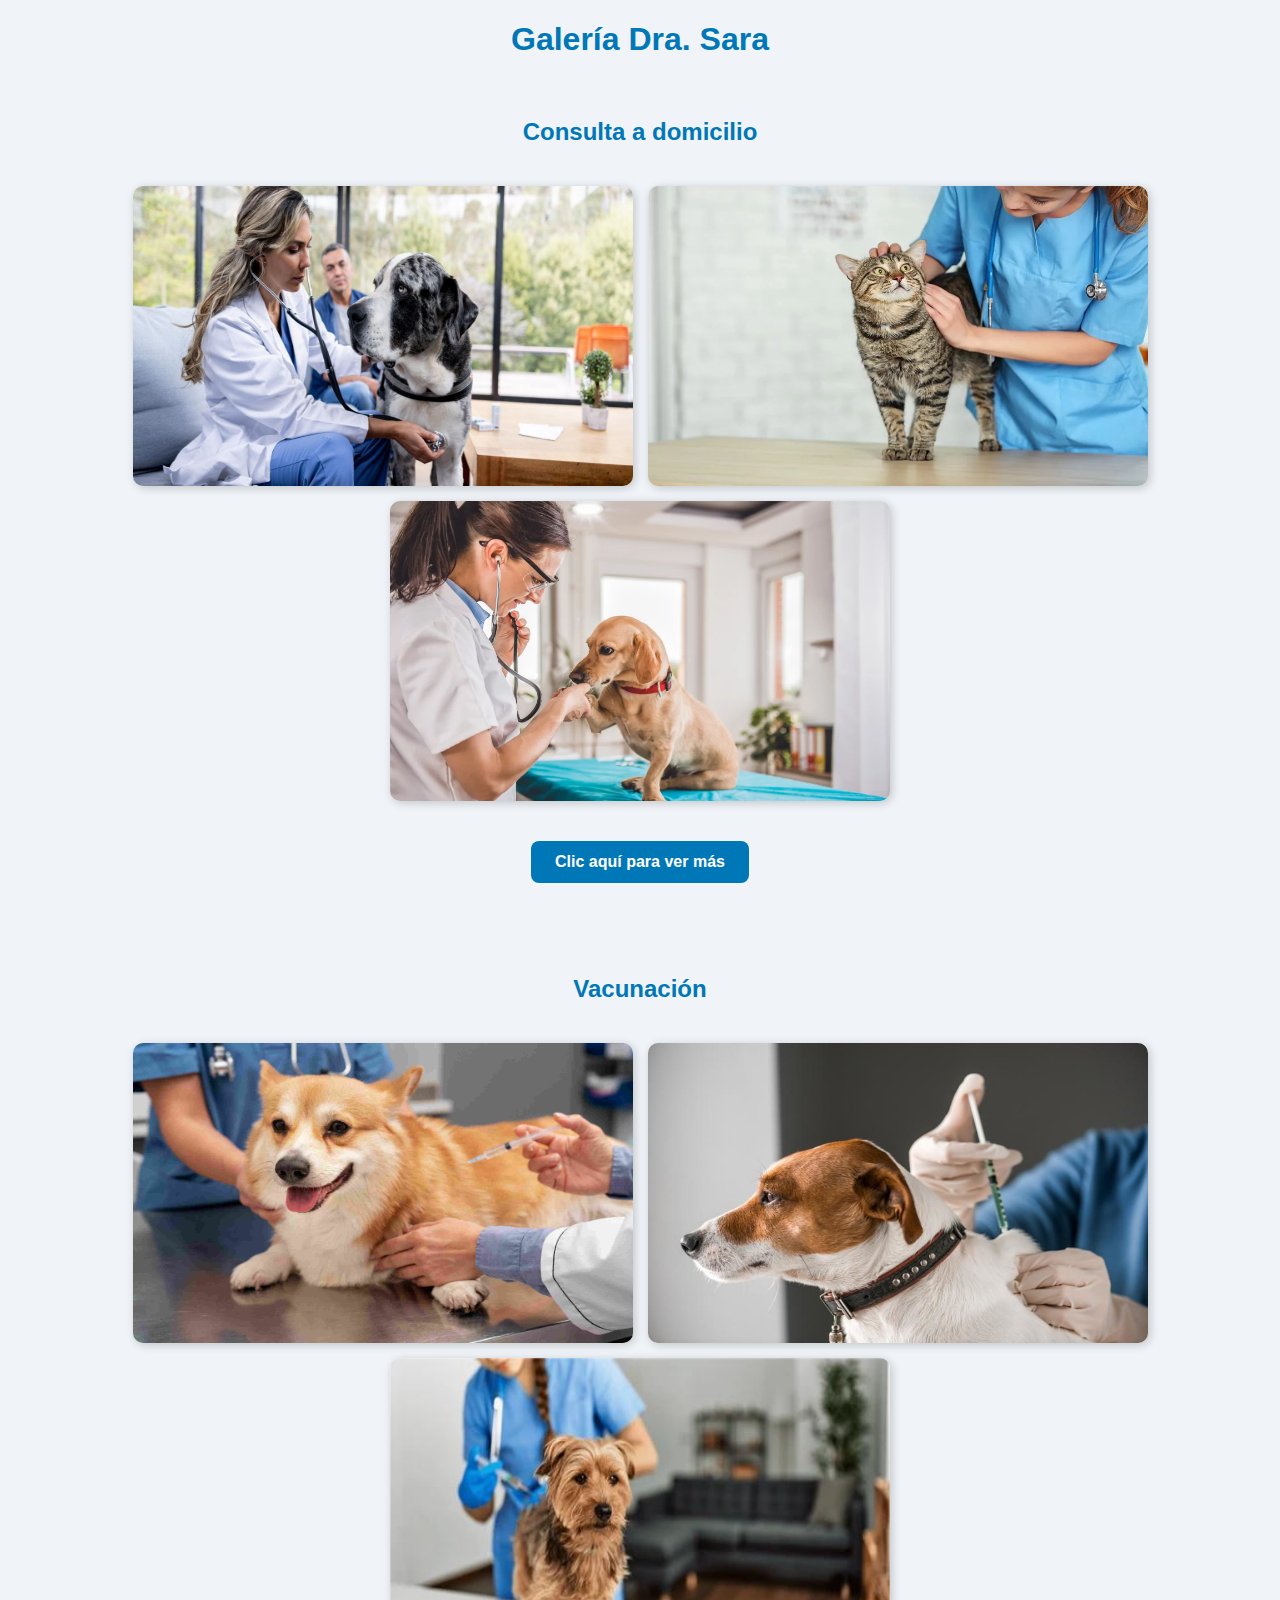
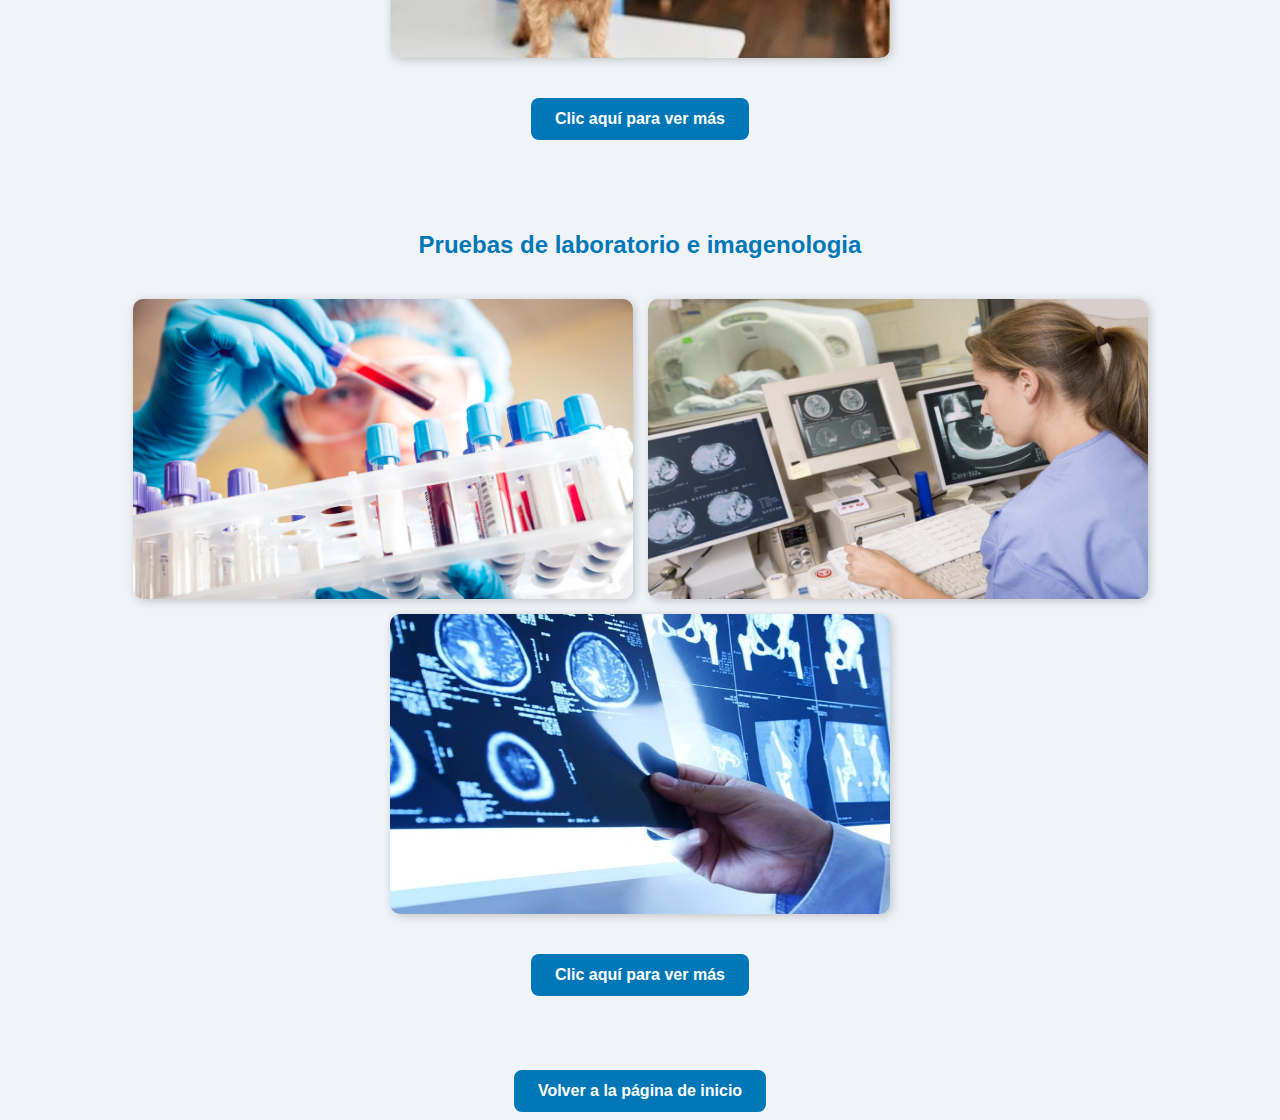
<file: galeria.html>
<!DOCTYPE html>
<html lang="es">
<head>
    <meta charset="UTF-8">
    <meta name="viewport" content="width=device-width, initial-scale=1.0">
    <title>Galería Dra. Sara</title>
    <style>
        body {
            background-color: #f0f4f8;
            text-align: center;
            font-family: Arial, sans-serif;
            color: #2c3e50;
        }

        h1, h2 {
            color: #0077b6;
        }

        .img-consulta {
            display: flex;
            justify-content: center;
            gap: 15px;
            flex-wrap: wrap;
            padding: 20px;
        }

        .btn {
            margin-top: 20px;
        }

        .btn a {
            display: inline-block;
            padding: 12px 24px;
            background-color: #0077b6;
            color: white;
            text-decoration: none;
            font-weight: bold;
            border-radius: 8px;
            transition: background 0.3s;
        }

        .btn a:hover {
            background-color: #005f8a;
        }

        img {
            border-radius: 10px;
            box-shadow: 2px 2px 10px rgba(0, 0, 0, 0.2);
        }
    </style>
</head>
<body>

    <h1>Galería Dra. Sara</h1>
<br>
    <h2>Consulta a domicilio</h2>
    <div class="img-consulta">
        <img src="imagenes/vet en casa (1).jpeg" alt="vet1" height="300" width="500">
        <img src="imagenes/vet en casa(4).webp" alt="vet2" height="300" width="500">
        <img src="imagenes/vet en casa (2).webp" alt="vet3" height="300" width="500">
    </div>

    <div class="btn">
        <a href="#">Clic aquí para ver más</a>
    </div>
    <br><br><br><br>
    <h2>Vacunación</h2>
    <div class="img-consulta">
        <img src="imagenes/vacunacion(1).jpg" alt="vet1" height="300" width="500">
        <img src="imagenes/vacunacion(2).jpg" alt="vet2" height="300" width="500">
        <img src="imagenes/vacunacion (3).png" alt="vet3" height="300" width="500">
    </div>

    <div class="btn">
        <a href="#">Clic aquí para ver más</a>
    </div>
    <br><br><br><br>
    <h2>Pruebas de laboratorio e imagenologia</h2>
    <div class="img-consulta">
        <img src="imagenes/pruebas1.jpg" alt="vet1" height="300" width="500">
        <img src="imagenes/pruebas2.jpg" alt="vet2" height="300" width="500">
        <img src="imagenes/pruebas3.jpg" alt="vet3" height="300" width="500">
    </div>

    <div class="btn">
        <a href="#">Clic aquí para ver más</a>
    </div>




    <br><br><br>
    <div class="btn">
        <a href="index.html">Volver a la página de inicio</a>
    </div>

</body>
</html>
</file>
